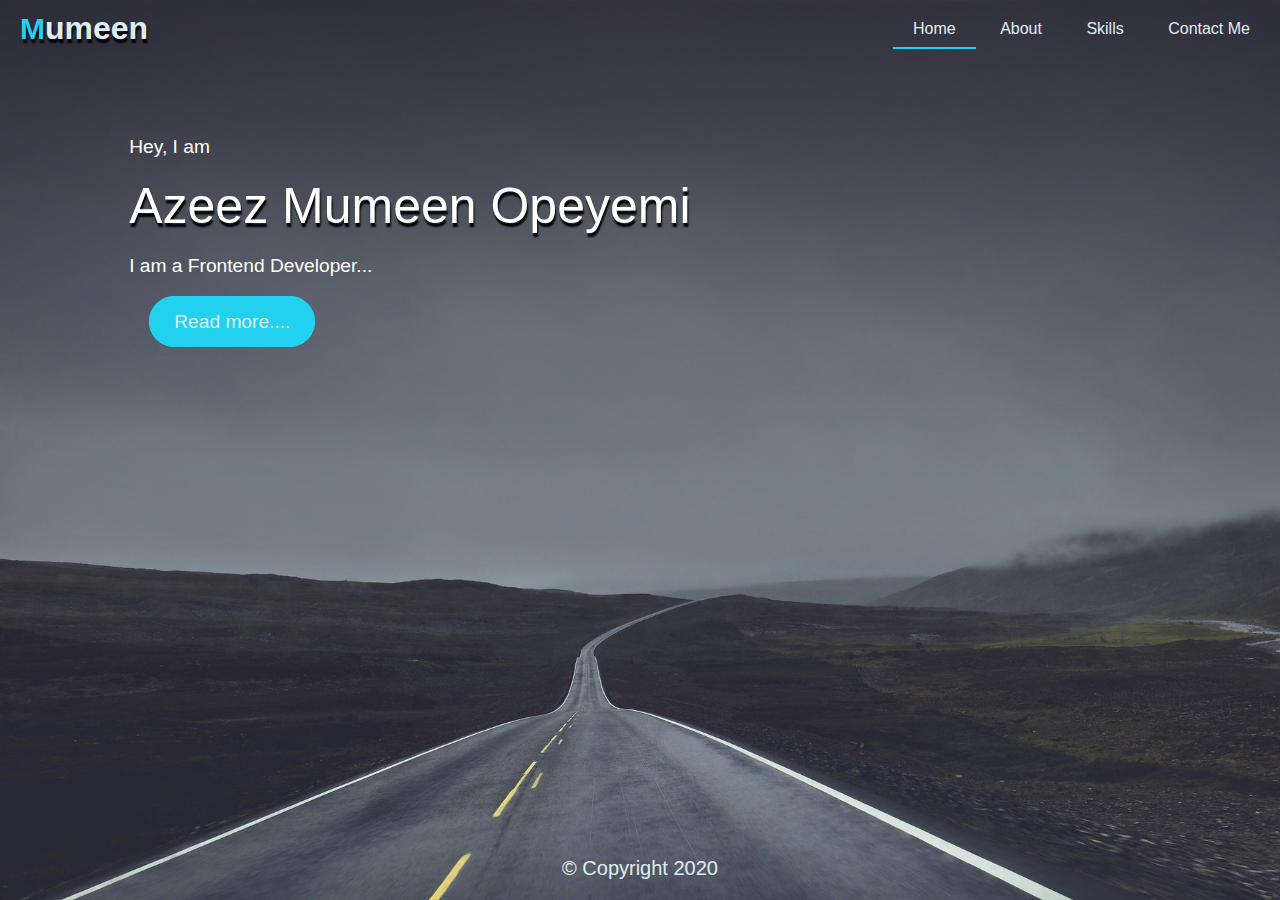
<file: index.html>
<!DOCTYPE html>
<html lang="en">
<head>
    <meta charset="UTF-8">
    <link rel="stylesheet" href="style.css">
    <meta name="viewport" content="width=device-width, initial-scale=1.0">
    <title>My Profile Page</title>
    <script defer src="script.js"></script>
</head>
<body>
    <nav class="navbar">
        <h1 class="navbar-brand"><a href="#">Mumeen</a></h1>
        <a href="javascript:void(0)" class="toggler"><span class="nav-toggler">&#8801;</span></a>
        <ul class="nav-list">
            <li class="active"><a href="#">Home</a></li>
            <li><a href="#">About</a></li>
            <li><a href="skills.html">Skills </a></li>
            <li><a href="#">Contact Me</a></li>
        </ul>
    </nav>    
    <main>
        <p>Hey, I am</p>
        <p class="biggest">Azeez Mumeen Opeyemi  </p>
        <p>I am a Frontend Developer...</p>
        <p class="read-more"><a href="#"> Read more.... </a></p>
    </main>
    <footer class="footer"> &copy; Copyright 2020</footer>
</body>
</html>
</file>
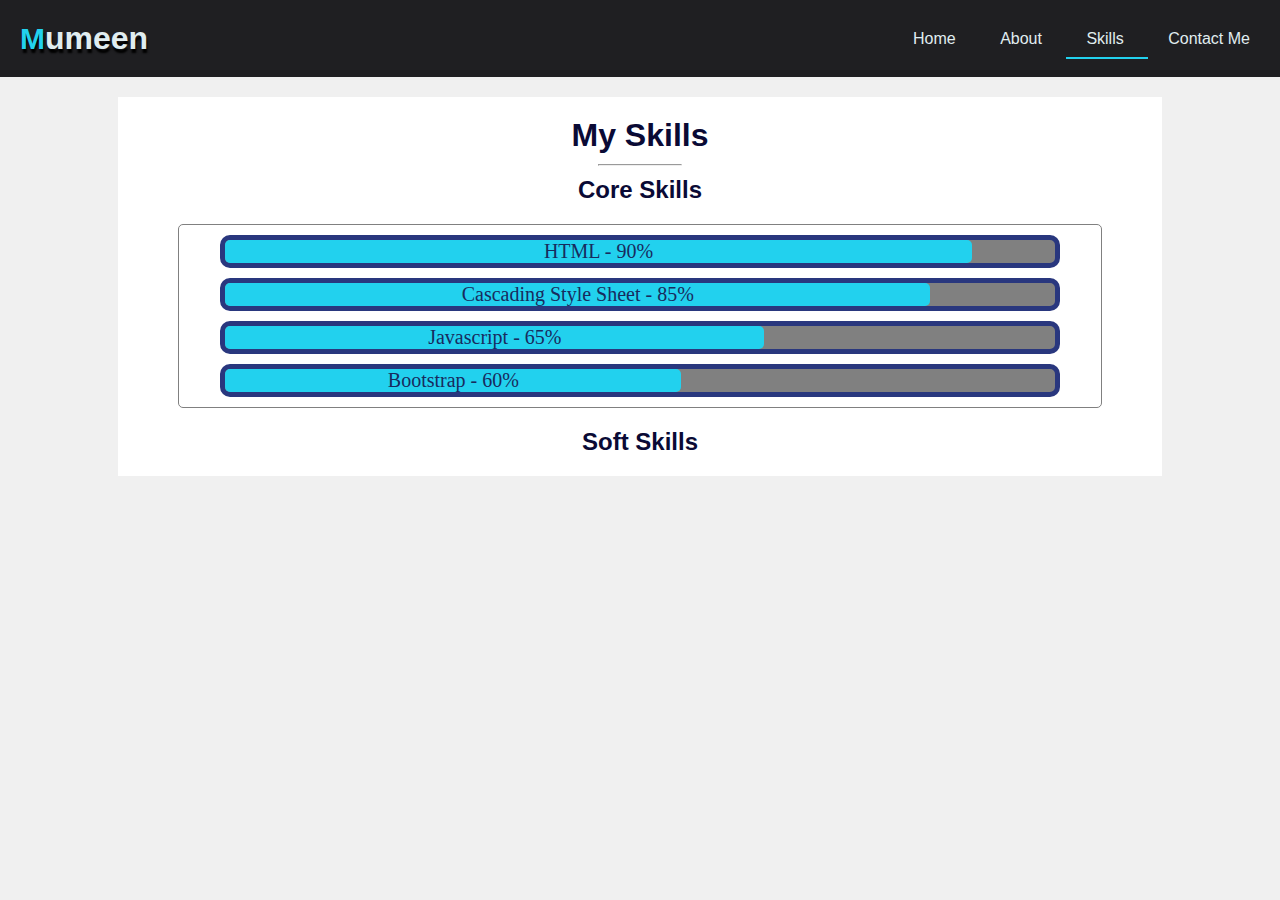
<file: skills.html>
<!DOCTYPE html>
<html lang="en">
<head>
    <meta charset="UTF-8">
    <meta name="viewport" content="width=device-width, initial-scale=1.0">
    <link rel="stylesheet" href="skills.css">
    <script defer src="script.js"></script>
    <title>Document</title>
</head>
<body>
    <nav class="navbar">
        <h1 class="navbar-brand"><a href="index.html">Mumeen</a></h1>
        <a href="javascript:void(0)" class="toggler"><span class="nav-toggler">&#8801;</span></a>
        <ul class="nav-list">
            <li ><a href="index.html">Home</a></li>
            <li><a href="#">About</a></li>
            <li class="active"><a href="skills.html">Skills </a></li>
            <li><a href="#">Contact Me</a></li>
        </ul>
    </nav>    
    <article>
        <h1>My Skills</h1>
        <hr>
        <h2>Core Skills</h2>
        <section class="sect">
            <div class="progress-container">
                <div class="progress" width="100px"> HTML - 90% </div>
            </div>
            <div class="progress-container">
                <div class="progress css" width="100px"> Cascading Style Sheet - 85% </div>
            </div>
            <div class="progress-container">
                <div class="progress js" width="100px"> Javascript - 65% </div>
            </div>
            <div class="progress-container">
                <div class="progress bootstrap" width="100px"> Bootstrap - 60% </div>
            </div>
        </section>
        <h2>Soft Skills</h2>
    </article> 
</body>
</html>
</file>
<file: style.css>
/*unversal and body starts*/
*{
    margin: 0;
    color:#e0edf0;
    text-decoration: none;
}
body{
    background-image: url(images/road.jpg);
    background-position: top left;
    background-size: 100% 100vh;
    background-repeat: no-repeat;
    font-family: -apple-system, BlinkMacSystemFont, 'Segoe UI', Roboto, Oxygen, Ubuntu, Cantarell, 'Open Sans', 'Helvetica Neue', sans-serif;
}
/*unversal and body ends*/
/*Navbar starts*/
.navbar{
    padding: 10px;
    position: sticky;
    position:-webkit-sticky;
    top: 0;
    display: flex;
    justify-content: space-between;
}
.navbar-brand{
    padding: 0px 10px;
    display: inline;
    text-shadow: 1px 4px 2px black ;
}
.navbar-brand::first-letter{
    color: #22d1ee;
    font-size: 30px;
}
.nav-list{
    margin: auto 0;
}
.nav-list li{
    display: inline;
    padding: 10px 20px;
}
.nav-list li:hover, .navbar-brand:hover{
    background-color:#29377e;
}
.active{
    border-bottom: solid 2px #22d1ee;
}
.nav-toggler{
    font-size: 40px;
    display: none;
}
@media screen and (max-width:800px), (max-device-width:800px){
    .nav-toggler{
        display: block;
        position: absolute;
        top: 5px;
        right:10px;
    }
    .nav-list{
        margin: 0;
        padding: 0px;
        display: none;
    }
    .nav-list li{
        display: block;  
        margin: 0px;
        display:block;
    }
    .navbar-brand{
        padding: 0px 10px;
        display: block;
        text-shadow: 1px 4px 2px black ;
    }
    .navbar{
        padding: 10px;
        position: sticky;
        display: block;
    }
    .toggled{
        display: block;
        background-color: black;
    }
    .black{
        background-color: black;
    }
    footer{
        position:relative;
    }
}
/*navbar ends*/
main{
    width: 60%;
    height:auto;
    border-radius: 10px;
    margin:50px 100px;
    padding: 10px;
}
main p{
    margin:2.5%;
    width: 95%;
}
main p{
    color: white;
    font-size: larger;
}
.biggest{
    font-size: 50px;
    text-shadow: 1px 4px 2px black ;
}
.read-more{
    border-radius: 30%;
    padding: 15px 20px;
}
.read-more a{
    background-color:#22d1ee;
    border-radius: 50px;
    padding: 10px 20px;
    border:solid 5px #22d1ee;
}
.read-more a:hover{
    background-color: transparent;
}
/*footer Starts*/
.footer{
    text-align: center;
    position: absolute;
    bottom: 0px;
    width: 100%;
    font-size: 20px;
    padding: 20px 0px;
}
</file>
<file: skills.css>
*{
    margin: 0;
    color:#e0edf0;
    text-decoration: none;
}
body{
    background-color: rgba(240 240 240);
    background-position: top left;
    background-size: 100% 100vh;
    background-repeat: no-repeat;
    font-family: -apple-system, BlinkMacSystemFont, 'Segoe UI', Roboto, Oxygen, Ubuntu, Cantarell, 'Open Sans', 'Helvetica Neue', sans-serif;
}
/*unversal and body ends*/
/*Navbar starts*/
.navbar{
    padding: 10px;
    position: sticky;
    position:-webkit-sticky;
    top: 0;
    display: flex;
    justify-content: space-between;
    background-color: rgb(31, 31, 34);
}
.navbar-brand{
    padding: 0px 10px;
    display: inline;
    text-shadow: 1px 4px 2px black ;
}
.navbar-brand::first-letter{
    color: #22d1ee;
    font-size: 30px;
}
.nav-list{
    margin: auto 0;
}
.nav-list li{
    display: inline;
    padding: 10px 20px;
}
.nav-list li:hover, .navbar-brand:hover{
    background-color:#29377e;
}
.active{
    border-bottom: solid 2px #22d1ee;
}
.nav-toggler{
    font-size: 40px;
    display: none;
}
@media screen and (max-width:800px), (max-device-width:800px){
    .nav-toggler{
        display: block;
        position: absolute;
        top: 5px;
        right:10px;
    }
    .nav-list{
        margin: 0;
        padding: 0px;
        display: none;
    }
    .nav-list li{
        display: block;  
        margin: 0px;
        display:block;
    }
    .navbar-brand{
        padding: 0px 10px;
        display: block;
        text-shadow: 1px 4px 2px black ;
    }
    .navbar{
        padding: 10px;
        position: sticky;
        display: block;
    }
    .toggled{
        display: block;
        background-color: black;
    }
    .black{
        background-color: black;
    }
}
/*Main Content*/
article *{
    color: rgb(10, 10, 53);
}
article{
    background-color: white;
    width: 80%;
    margin: auto;
    margin-top: 20px;
    text-align: center;
    height: auto;
    padding: 10px;
}
.progress-container{
    background-color: grey;
    width: 90%;
    margin:10px auto;
    text-align: center;
    border-radius: 10px;
    border:solid 5px #29377e; 
}
.progress{
    background-color: #22d1ee;
    margin-left: 0px;
    width: 90%;
    border-radius: 5px;
    color:#182b5e ;
    font-size: 20px;
    font-family:'Helvetica Neue';
}
.css{
    width: 85%;
}
.js{
    width:65%;
}
.bootstrap{
    width: 55%;
}
.sect{
    width: 90%;
    margin:20px auto 20px;
    border-radius: 5px;
    border: solid 1px grey;
}
hr{
    width: 8%;
    margin: auto;
}
h1, h2{
    margin: 10px 0px;
}
</file>
